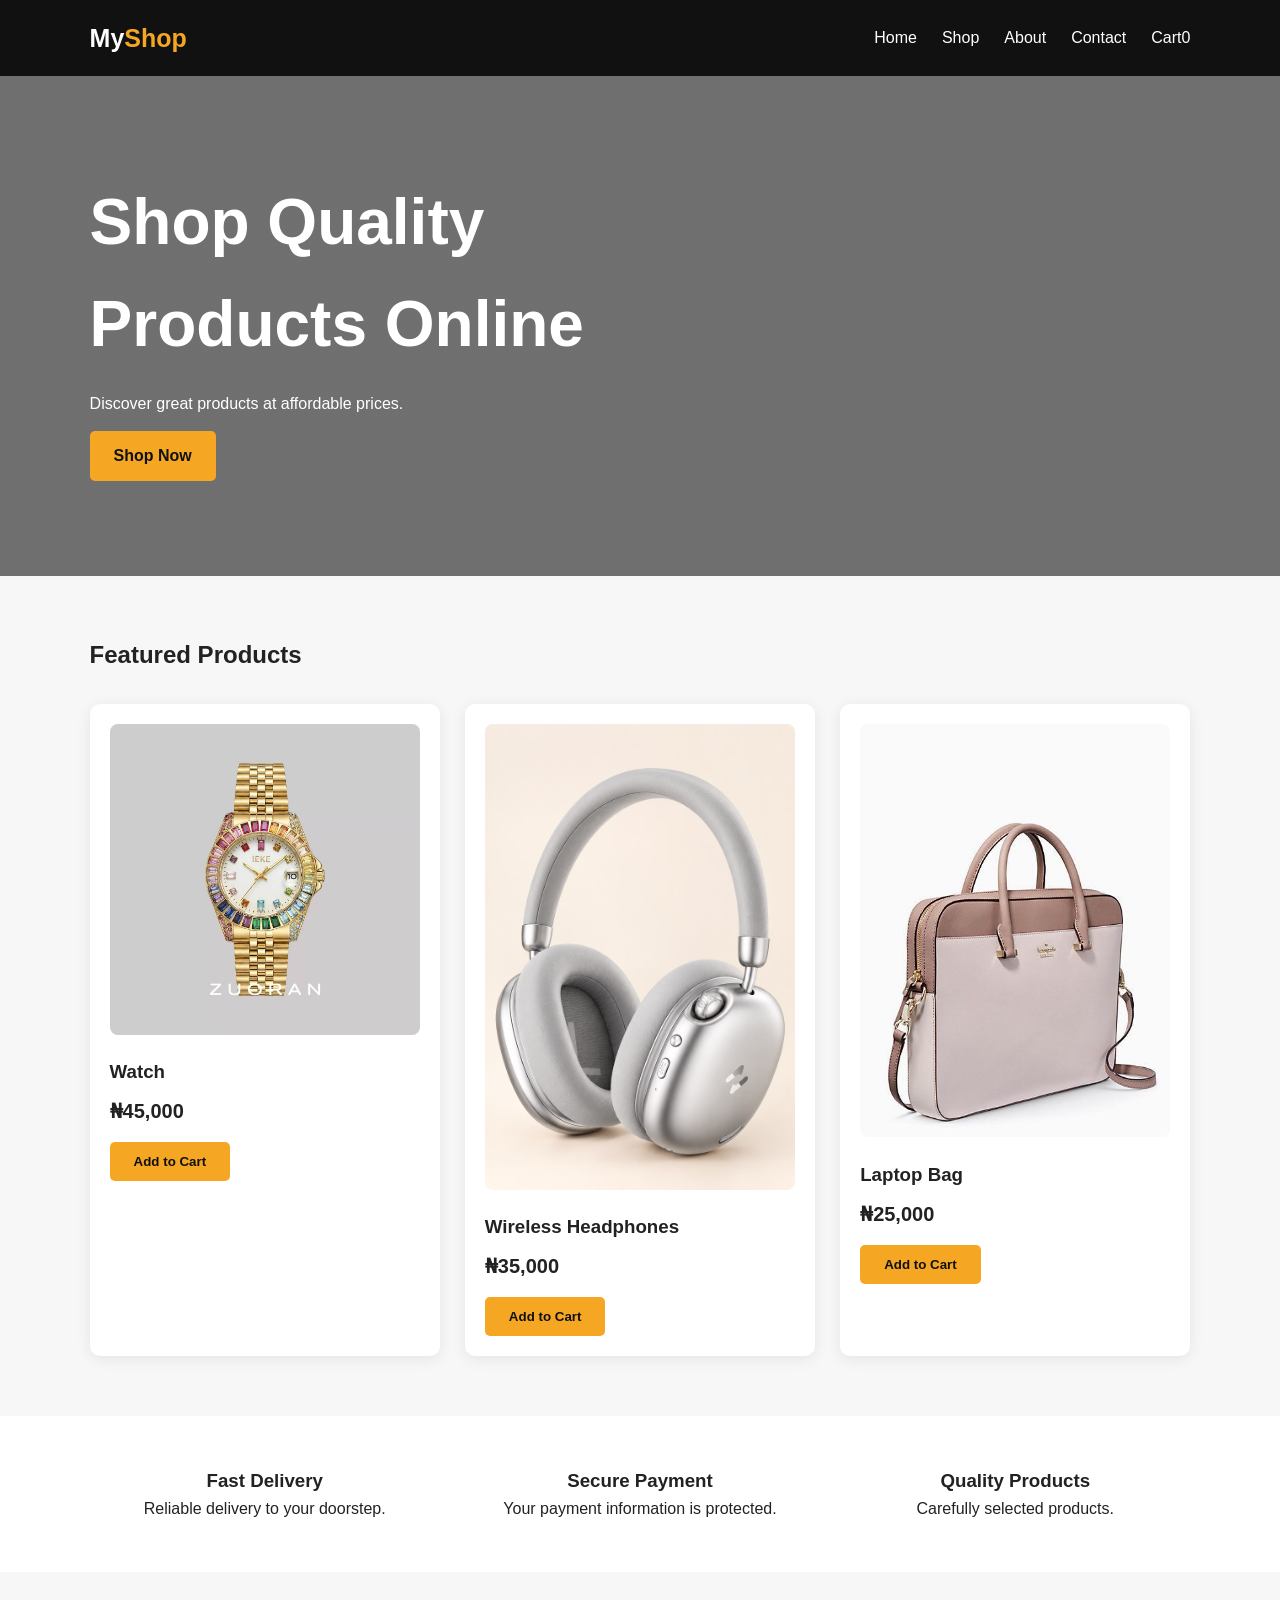
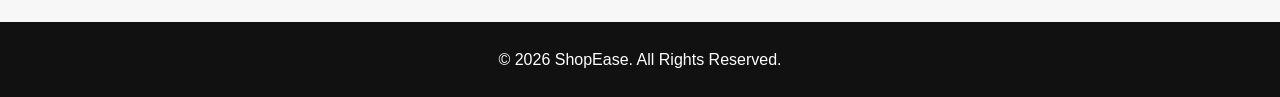
<file: index.html>
<!DOCTYPE html>
<html lang="en">
<head>
    <meta charset="UTF-8">
    <meta name="viewport" content="width=device-width, initial-scale=1.0">
    <meta name="description" content="Modern responsive e-commerce store">
    <title>my shops</title>
    <link rel="stylesheet" href="assets/css/style.css">
</head>

<body>

<header>
    <nav class="navbar">
        <a href="index.html" class="logo">My<span>Shop</span></a>

        <button class="menu-toggle" onclick="toggleMenu()">☰</button>

        <ul class="nav-links" id="navLinks">
            <li><a href="index.html">Home</a></li>
            <li><a href="shop.html">Shop</a></li>
            <li><a href="about.html">About</a></li>
            <li><a href="contact.html">Contact</a></li>
            <li><a href="cart.html">Cart<span id="cartCount"></span></a></li>
        </ul>
    </nav>
</header>

<main>

<section class="hero">
    <div class="hero-content">
        <h1>Shop Quality Products Online</h1>
        <p>Discover great products at affordable prices.</p>
        <a href="shop.html" class="btn">Shop Now</a>
    </div>
</section>

<section class="section">
    <h2>Featured Products</h2>

    <div class="product-grid">

        <article class="product-card">
            <img src="assets/image/IMG_20260929_093017_466.jpg" alt=" Watch">
            <h3> Watch</h3>
            <p class="price">₦45,000</p>
            <button class="btn" onclick="addToCart('Smart Watch',45000)">
                Add to Cart
            </button>
        </article>

        <article class="product-card">
            <img src="assets/image/a5f78ac037b8b78eb3bf2d35f93afdca.jpg" alt="Wireless Headphones">
            <h3>Wireless Headphones</h3>
            <p class="price">₦35,000</p>
            <button class="btn" onclick="addToCart('Wireless Headphones',35000)">
                Add to Cart
            </button>
        </article>

        <article class="product-card">
            <img src="assets/image/7afcaf0f28d7f408add47ebc4d23c2b1.jpg" alt="Laptop Bag">
            <h3>Laptop Bag</h3>
            <p class="price">₦25,000</p>
            <button class="btn" onclick="addToCart('Laptop Bag',25000)">
                Add to Cart
            </button>
        </article>

    </div>
</section>

<section class="features">
    <div>
        <h3>Fast Delivery</h3>
        <p>Reliable delivery to your doorstep.</p>
    </div>

    <div>
        <h3> Secure Payment</h3>
        <p>Your payment information is protected.</p>
    </div>

    <div>
        <h3> Quality Products</h3>
        <p>Carefully selected products.</p>
    </div>
</section>

</main>

<footer>
    <p>&copy; 2026 ShopEase. All Rights Reserved.</p>
</footer>

<script src="assets/js/main.js"></script>
</body>
</html>
</file>
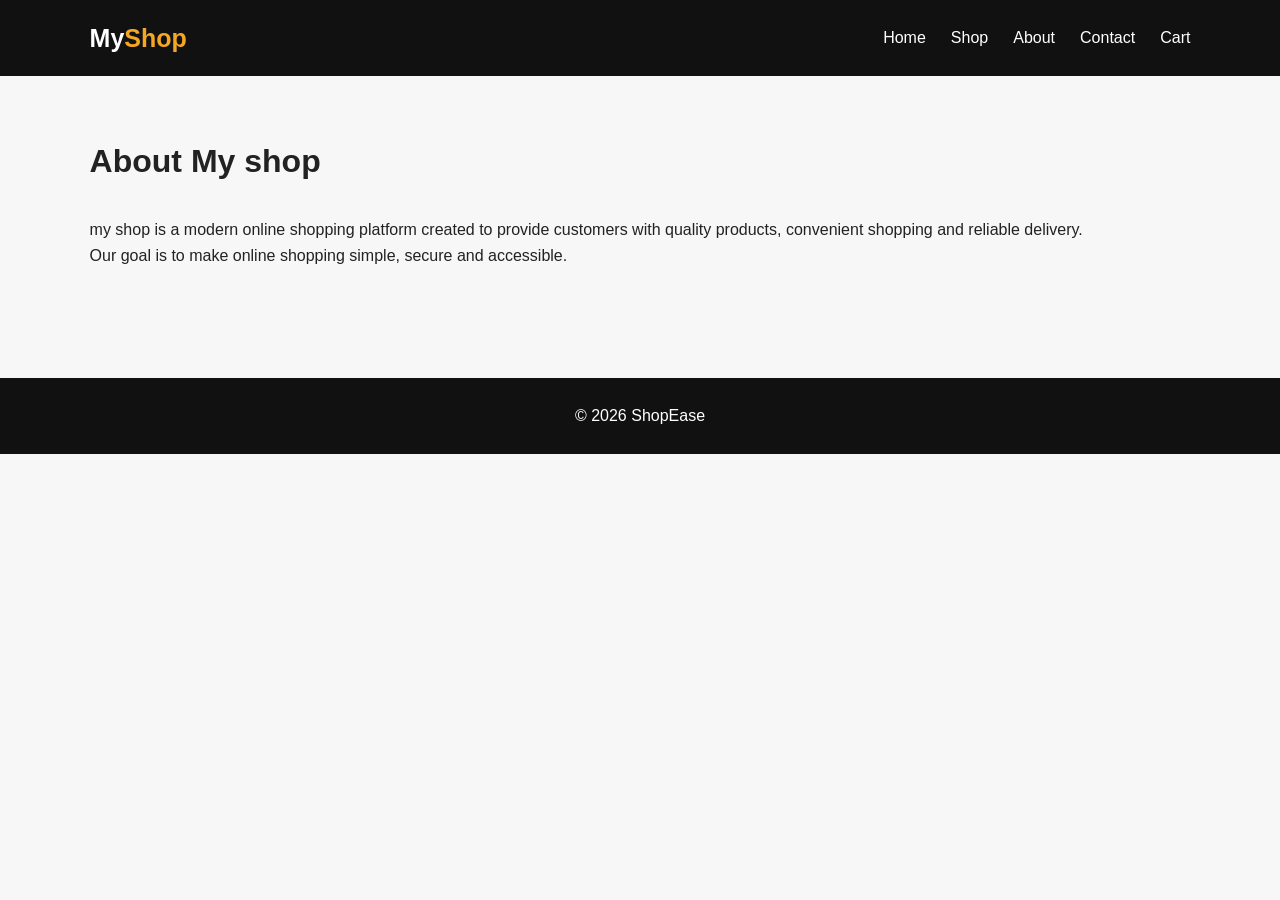
<file: about.html>
<!DOCTYPE html>
<html lang="en">

<head>
    <meta charset="UTF-8">
    <meta name="viewport" content="width=device-width, initial-scale=1.0">
    <title>My Shop| About</title>
    <link rel="stylesheet" href="assets/css/style.css">
</head>

<body>

<header>
<nav class="navbar">

<a href="index.html" class="logo">
My<span>Shop</span>
</a>

<ul class="nav-links">
<li><a href="index.html">Home</a></li>
<li><a href="shop.html">Shop</a></li>
<li><a href="about.html">About</a></li>
<li><a href="contact.html">Contact</a></li>
<li><a href="cart.html">Cart</a></li>
</ul>

</nav>
</header>

<main class="section">

<h1>About My shop</h1>

<p>
my shop is a modern online shopping platform created to provide
customers with quality products, convenient shopping and reliable
delivery.
</p>

<p>
Our goal is to make online shopping simple, secure and accessible.
</p>

</main>

<footer>
<p>&copy; 2026 ShopEase</p>
</footer>

</body>
</html>
</file>
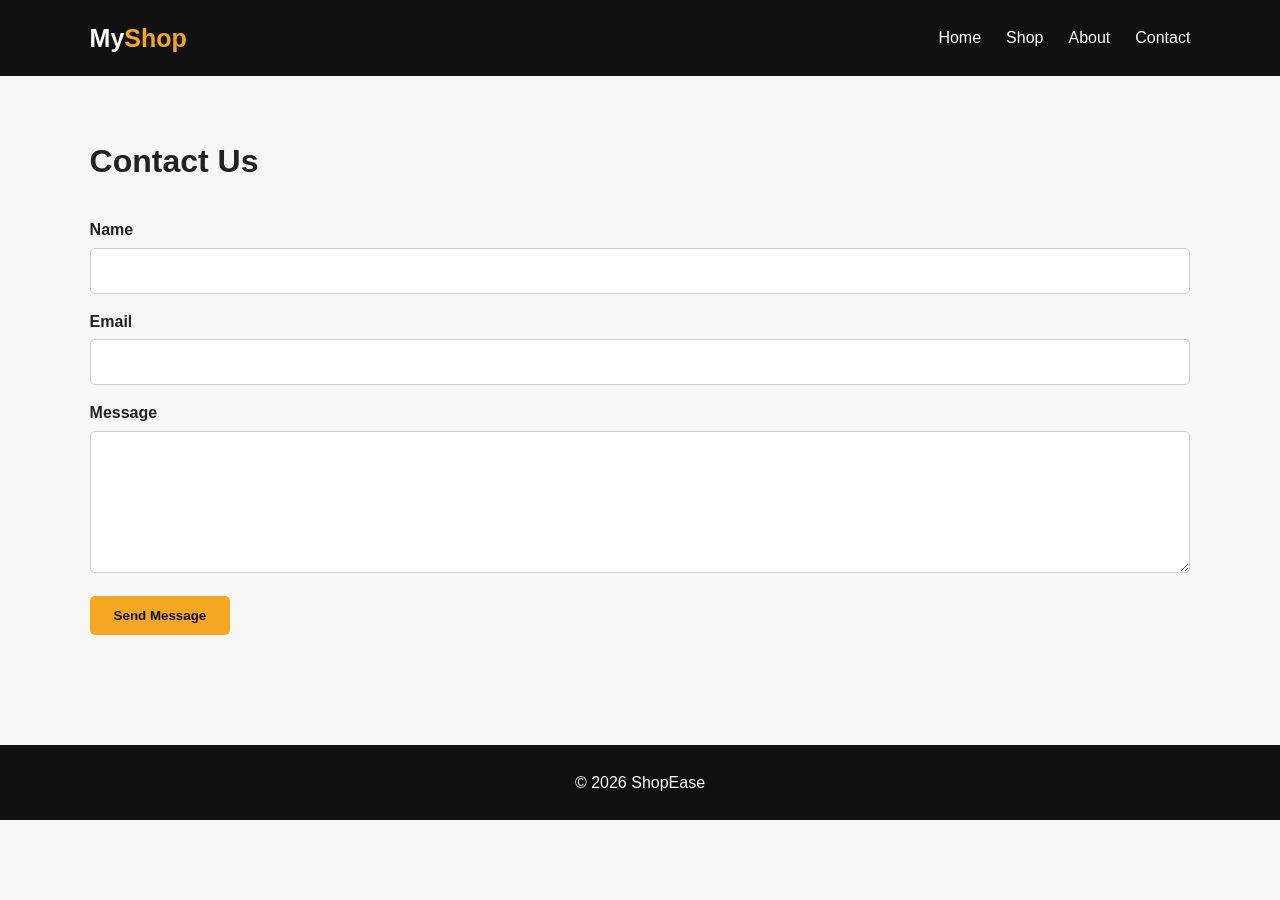
<file: contact.html>
<!DOCTYPE html>
<html lang="en">

<head>

<meta charset="UTF-8">

<meta name="viewport"
content="width=device-width, initial-scale=1.0">

<title>My shop | Contact</title>

<link rel="stylesheet"
href="assets/css/style.css">

</head>

<body>

<header>

<nav class="navbar">

<a href="index.html"
class="logo">
My<span>Shop</span>
</a>

<ul class="nav-links">

<li>
<a href="index.html">Home</a>
</li>

<li>
<a href="shop.html">Shop</a>
</li>

<li>
<a href="about.html">About</a>
</li>

<li>
<a href="contact.html">Contact</a>
</li>

</ul>

</nav>

</header>

<main class="section">

<h1>Contact Us</h1>

<form class="contact-form">

<label>Name</label>

<input type="text"
required>

<label>Email</label>

<input type="email"
required>

<label>Message</label>

<textarea rows="6"
required></textarea>

<button class="btn"
type="submit">
Send Message
</button>

</form>

</main>

<footer>

<p>
&copy; 2026 ShopEase
</p>

</footer>

</body>
</html>
</file>
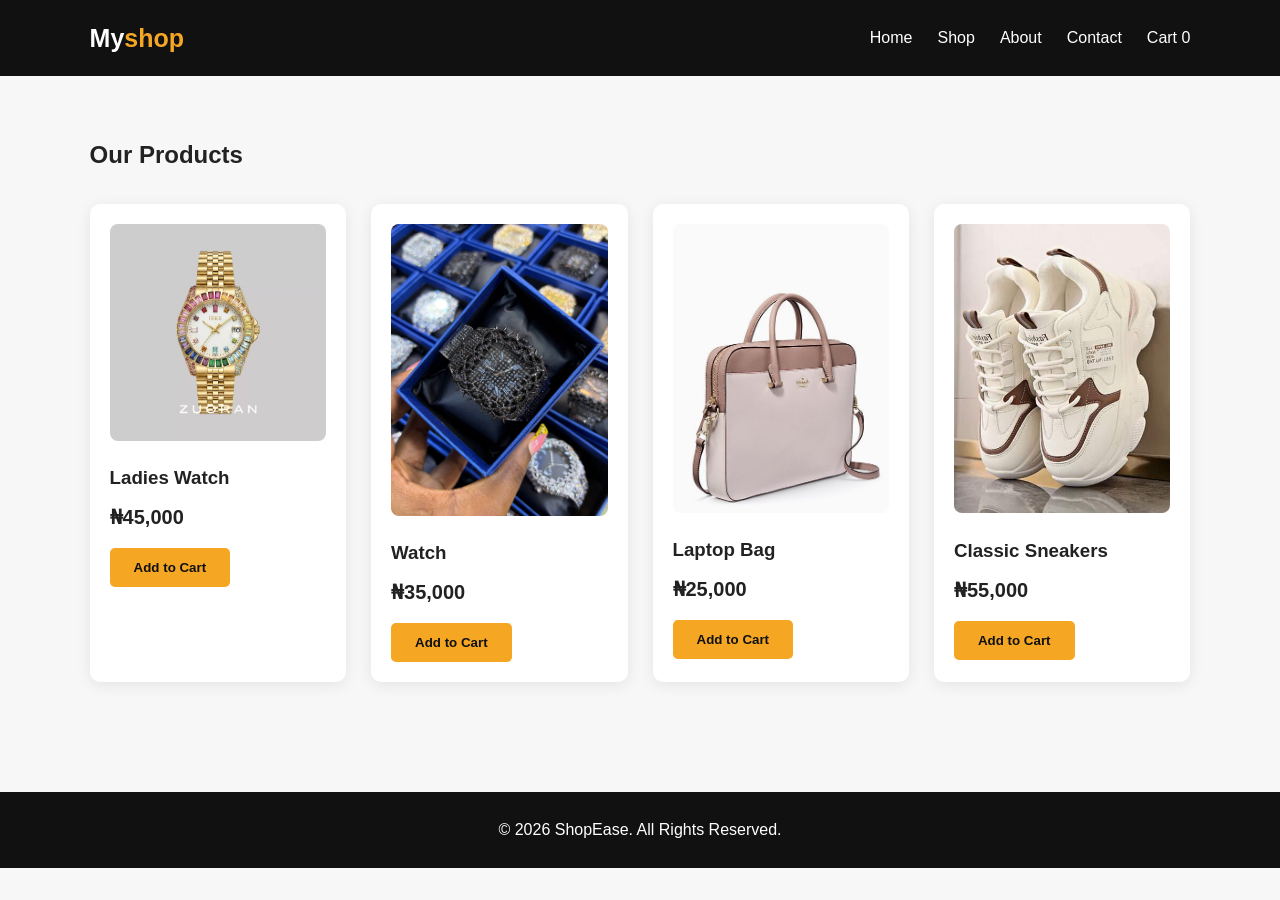
<file: shop.html>
<!DOCTYPE html>
<html lang="en">
<head>
    <meta charset="UTF-8">
    <meta name="viewport" content="width=device-width, initial-scale=1.0">
    <title>My Shop</title>
    <link rel="stylesheet" href="assets/css/style.css">
</head>

<body>

<header>
    <nav class="navbar">
        <a href="index.html" class="logo">My<span>shop</span></a>

        <button class="menu-toggle" onclick="toggleMenu()">☰</button>

        <ul class="nav-links" id="navLinks">
            <li><a href="index.html">Home</a></li>
            <li><a href="shop.html">Shop</a></li>
            <li><a href="about.html">About</a></li>
            <li><a href="contact.html">Contact</a></li>
            <li><a href="cart.html">Cart <span id="cartCount">0</span></a></li>
        </ul>
    </nav>
</header>

<main>

<section class="section">
    <h1>Our Products</h1>

    <div class="product-grid">

        <article class="product-card">
            <img src="assets/image/IMG_20260929_093017_466.jpg" alt="Watch">
            <h3>Ladies Watch</h3>
            <p class="price">₦45,000</p>
            <button class="btn"
                onclick="addToCart('Smart Watch',45000)">
                Add to Cart
            </button>
        </article>

        <article class="product-card">
            <img src="assets/image/IMG_20260929_093849_850.jpg" alt="Watches">
            <h3>Watch</h3>
            <p class="price">₦35,000</p>
            <button class="btn"
                onclick="addToCart('Wireless Headphones',35000)">
                Add to Cart
            </button>
        </article>

        <article class="product-card">
            <img src="assets/image/7afcaf0f28d7f408add47ebc4d23c2b1.jpg" alt="Laptop Bag">
            <h3>Laptop Bag</h3>
            <p class="price">₦25,000</p>
            <button class="btn"
                onclick="addToCart('Laptop Bag',25000)">
                Add to Cart
            </button>
        </article>

        <article class="product-card">
            <img src="assets/image/3b2502ea90750bb64fd3ccadf9850bdb.jpg" alt="Sneakers">
            <h3>Classic Sneakers</h3>
            <p class="price">₦55,000</p>
            <button class="btn"
                onclick="addToCart('Classic Sneakers',55000)">
                Add to Cart
            </button>
        </article>

    </div>
</section>

</main>

<footer>
    <p>&copy; 2026 ShopEase. All Rights Reserved.</p>
</footer>

<script src="assets/js/main.js"></script>
</body>
</html>
</file>
<file: assets/css/style.css>
* {
    margin: 0;
    padding: 0;
    box-sizing: border-box;
}

body {
    font-family: Arial, sans-serif;
    background: #f7f7f7;
    color: #222;
    line-height: 1.6;
}

.navbar {
    background: #111;
    color: white;
    padding: 18px 7%;
    display: flex;
    justify-content: space-between;
    align-items: center;
}

.logo {
    color: white;
    text-decoration: none;
    font-size: 25px;
    font-weight: bold;
}

.logo span {
    color: #f5a623;
}

.nav-links {
    list-style: none;
    display: flex;
    gap: 25px;
}

.nav-links a {
    color: white;
    text-decoration: none;
}

.menu-toggle {
    display: none;
    background: none;
    color: white;
    border: none;
    font-size: 25px;
}

.hero {
    min-height: 500px;
    display: flex;
    align-items: center;
    padding: 50px 7%;
    background: linear-gradient(
        rgba(0,0,0,.55),
        rgba(0,0,0,.55)
    ),
    url("https://via.placeholder.com/1600x700")
    center/cover;
    color: white;
}

.hero-content {
    max-width: 650px;
}

.hero h1 {
    font-size: clamp(2.2rem, 6vw, 4rem);
    margin-bottom: 15px;
}

.btn {
    display: inline-block;
    margin-top: 15px;
    padding: 12px 24px;
    border: none;
    border-radius: 5px;
    background: #f5a623;
    color: #111;
    text-decoration: none;
    cursor: pointer;
    font-weight: bold;
}

.section {
    padding: 60px 7%;
}

.section h1,
.section h2 {
    margin-bottom: 30px;
}

.product-grid {
    display: grid;
    grid-template-columns:
        repeat(auto-fit, minmax(220px, 1fr));
    gap: 25px;
}

.product-card {
    background: white;
    padding: 20px;
    border-radius: 10px;
    box-shadow: 0 3px 15px rgba(0,0,0,.08);
}

.product-card img {
    width: 100%;
    border-radius: 8px;
}

.product-card h3 {
    margin-top: 15px;
}

.price {
    font-size: 20px;
    font-weight: bold;
    margin-top: 8px;
}

.features {
    padding: 50px 7%;
    display: grid;
    grid-template-columns:
        repeat(auto-fit, minmax(200px, 1fr));
    gap: 25px;
    background: white;
    text-align: center;
}

.cart-summary,
.order-summary {
    background: white;
    padding: 25px;
    margin-top: 30px;
    border-radius: 10px;
}

.checkout-container {
    padding: 60px 7%;
    display: grid;
    grid-template-columns: 2fr 1fr;
    gap: 40px;
}

.checkout-form,
.order-summary {
    background: white;
    padding: 30px;
    border-radius: 10px;
}

form label {
    display: block;
    margin-top: 15px;
    font-weight: bold;
}

form input,
form textarea,
form select {
    width: 100%;
    padding: 13px;
    margin-top: 5px;
    border: 1px solid #ccc;
    border-radius: 5px;
    font-size: 16px;
}

footer {
    background: #111;
    color: white;
    text-align: center;
    padding: 25px;
    margin-top: 50px;
}

@media (max-width: 768px) {

    .menu-toggle {
        display: block;
    }

    .nav-links {
        display: none;
        position: absolute;
        top: 70px;
        left: 0;
        width: 100%;
        background: #111;
        flex-direction: column;
        padding: 20px;
    }

    .nav-links.active {
        display: flex;
    }

    .checkout-container {
        grid-template-columns: 1fr;
    }

    .hero {
        min-height: 400px;
    }
}
</file>
